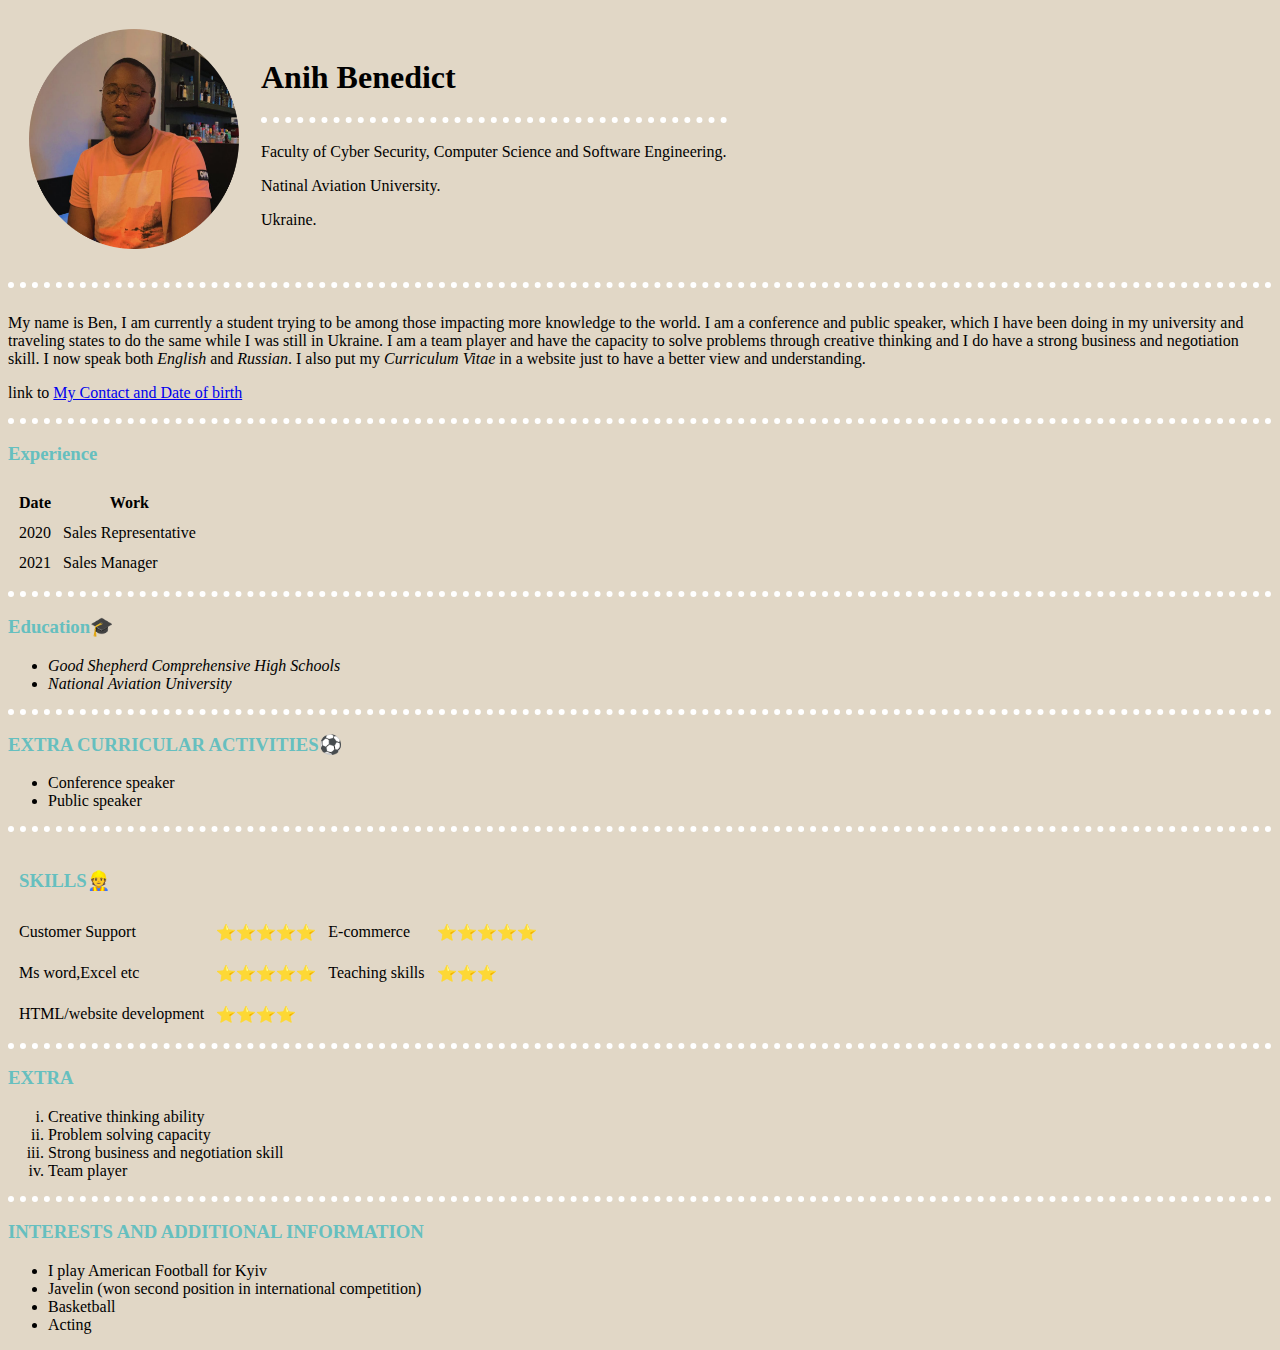
<file: index.html>
<!DOCTYPE html>
<html lang="en" dir="ltr">
  <head>
    <meta charset="utf-8">
    <title>🆔 Ben's Resume site</title>
    <link rel="stylesheet" href="css/styles.css">

  </head>
  <body>
    <table cellspacing="20">
      <tr>
        <td><img src="images/Ben.png" height="220" width="210" alt="Ben's Profile picture"
          <hr size="3" noshode></td>
        <td> <strong> <h1>Anih Benedict</h1></strong>
          <hr size="3" noshode>
           <h3> </h3><p>Faculty of Cyber Security, Computer Science and Software Engineering.</p>
          <p>Natinal Aviation University.</p>
          <p>Ukraine.</p> </h3> </td>
      </tr>
    </table>
  <hr>
 <br>
My name is Ben, I am currently a student trying to be among those impacting more knowledge to the world. I am a conference and public speaker, which I have been doing in my university and traveling states to do the same while I was still in Ukraine. I am a team player and have the capacity to solve problems through creative thinking and I do have a strong business and negotiation skill. I now speak both <em>English </em> and <em>Russian</em>. I also put my <em>Curriculum Vitae</em> in a website just to have
a better view and understanding.
  <p>
    link to <a href="ContactInfo.html">My Contact and Date of birth</a>
  </p>
 <hr>
   <h3>Experience</h3>


  <table cellspacing="10">
    <thead>
      <tr>
        <th>Date</th>
        <th>Work</th>
      </tr>

    </thead>
    <tbody>
      <tr>
        <td>2020</td>
        <td>Sales Representative</td>
      </tr>
      <tr>
        <td>2021</td>
        <td>Sales Manager</td>
      </tr>

    </tbody>

  </table>

<hr>
<h3>Education🎓</h3>
<ul>
 <li><em>Good Shepherd Comprehensive High Schools</em></li>
 <li><em>National Aviation University</em></li>
 </ul>
 <hr>

   <h3>EXTRA CURRICULAR ACTIVITIES⚽</h3>
   <ul>
   <li>Conference speaker</li>
   <li>Public speaker</li>
 </ul>

<hr>
<table cellspacing="10">
  <thead>


  <tr>
    <td><h3>SKILLS👷</h3></td>

  </tr>
  </thead>
  <tbody>

    <tr>
      <td>Customer Support</td>
      <td>⭐⭐⭐⭐⭐</td>
      <td>E-commerce</td>
      <td>⭐⭐⭐⭐⭐</td>
    </tr>
    <tr>

    </tr>
    <tr>
      <td>Ms word,Excel etc</td>
      <td>⭐⭐⭐⭐⭐</td>
      <td>
      Teaching skills
      </td>
      <td>⭐⭐⭐</td>
    </tr>
    <tr>

    </tr>
    <tr>
      <td>HTML/website development</td>
      <td>⭐⭐⭐⭐</td>
    </tr>
  </tbody>
</table>

<hr>


  <h3>EXTRA</h3>
  <ol type="i">
  <li>Creative thinking ability </li>
  <li>Problem solving capacity</li>
  <li>Strong business and negotiation skill</li>
  <li>Team player</li>
 </ol>
<hr>


  <h3>INTERESTS AND ADDITIONAL INFORMATION</h3>
  <ul>
  <li>I play American Football for Kyiv </li>
  <li>Javelin (won second position in international competition)</li>
  <li>Basketball</li>
  <li>Acting</li>
</ul>
  </body>
</html>
</file>
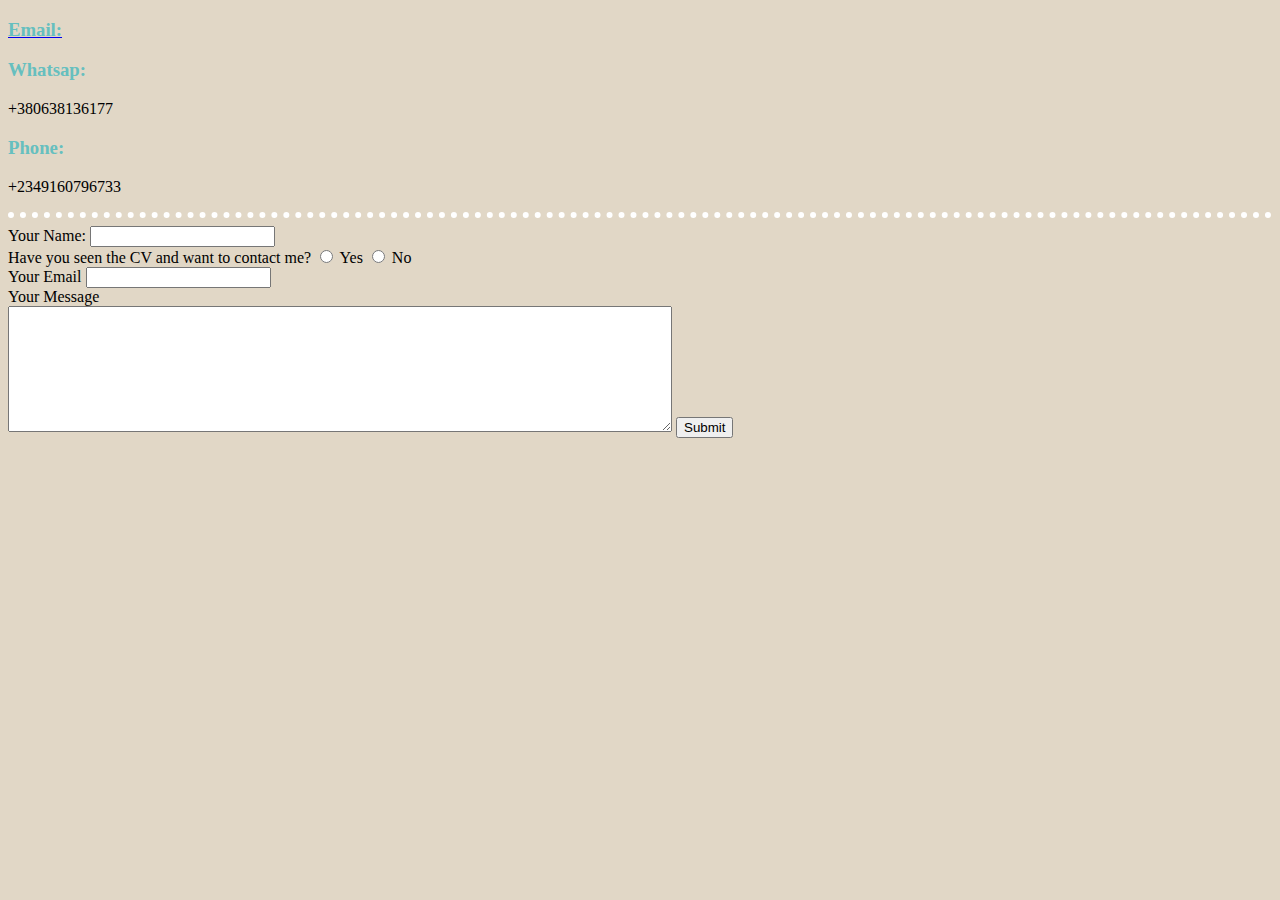
<file: ContactInfo.html>
<!DOCTYPE html>
<html lang="en" dir="ltr">
  <head>
    <meta charset="utf-8">
    <title>My Contact</title>
    <link rel="stylesheet" href="css/styles.css">
  </head>
  <body>

    <a href="Email.html"><h3>Email:</h3></a>

  <h3><p><strong>Whatsap:</h3> </strong> +380638136177</p>
    <h3><p><strong>Phone:</strong></h3> +2349160796733</p>
      <hr>

      <form action="mailto:anihbenedict@gmail.com" method="post" enctype="text/plain">
        <label>Your Name:</label>
        <input type="text" name="yourName" value="">
        <br>
        <label>Have you seen the CV and want to contact me?</label>
        <input type="radio" name="fav_language" value="Yes">
        <label for="Yes">Yes</label>
        <input type="radio" name="fav_language" value="No">
        <label for="No">No</label>
          <br>
          <label>Your Email</label>
          <input type="email" name="yourEmail" value="">
          <br>

          <label>Your Message</label>
          <br>
          <textarea name="yourMessage" rows="8" cols="80"></textarea>
          <input type="submit" name="">
        </form>


</form>

  </body>
</html>
</file>
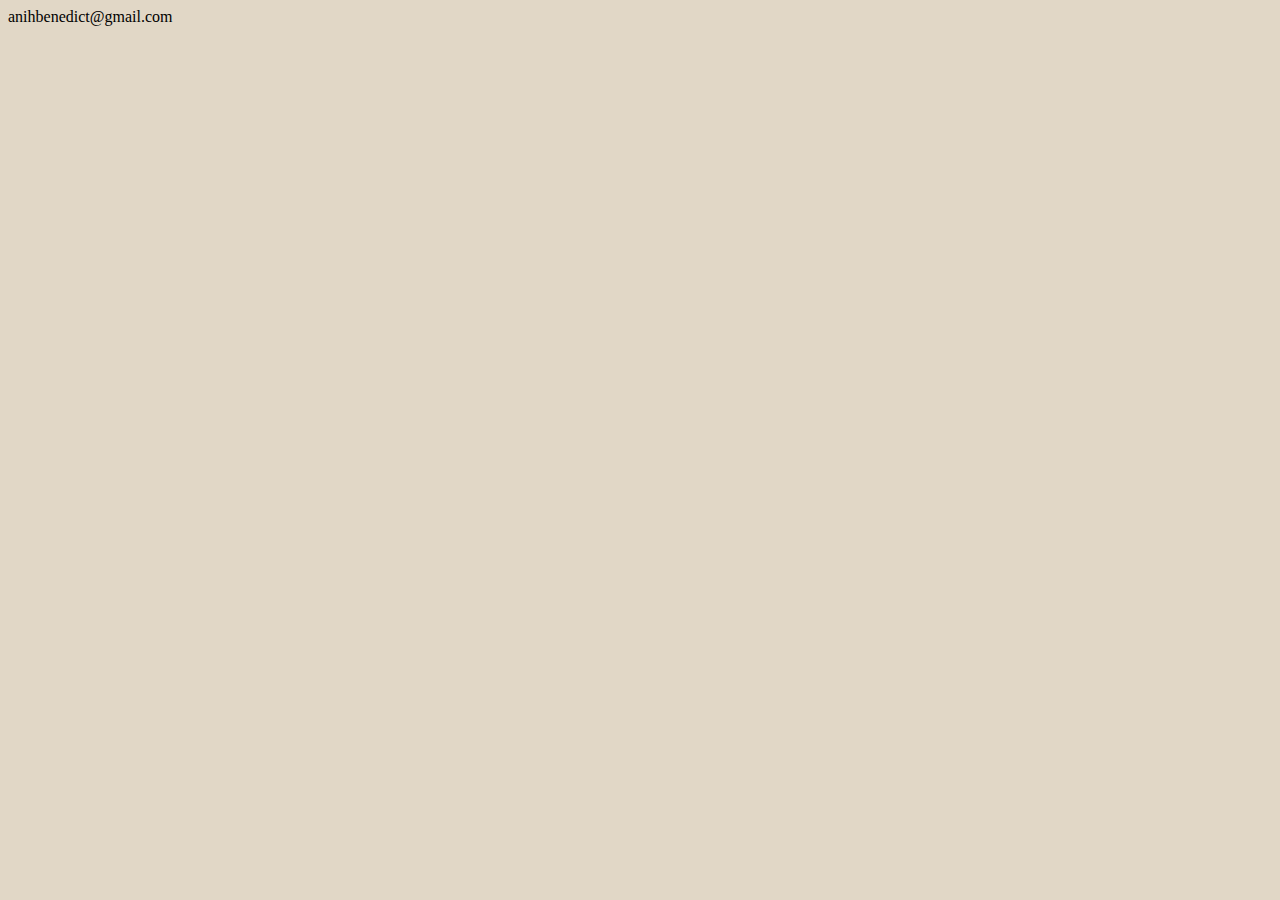
<file: Email.html>
<!DOCTYPE html>
<html lang="en" dir="ltr">
  <head>
    <meta charset="utf-8">
    <title>My Email</title>
    <link rel="stylesheet" href="css/styles.css">
  </head>
  <body>
    anihbenedict@gmail.com

  </body>
</html>
</file>
<file: css/styles.css>
body{
  background-color: #E1D7C6;
}
    h1:hover{
      color: #3A4F7A
    }
    h3{
      color: #66BFBF
    }




          hr{
            border-color: white;
            border-style: none;
            border-top-style:dotted;
            border-width: 6px;
          }
</file>
